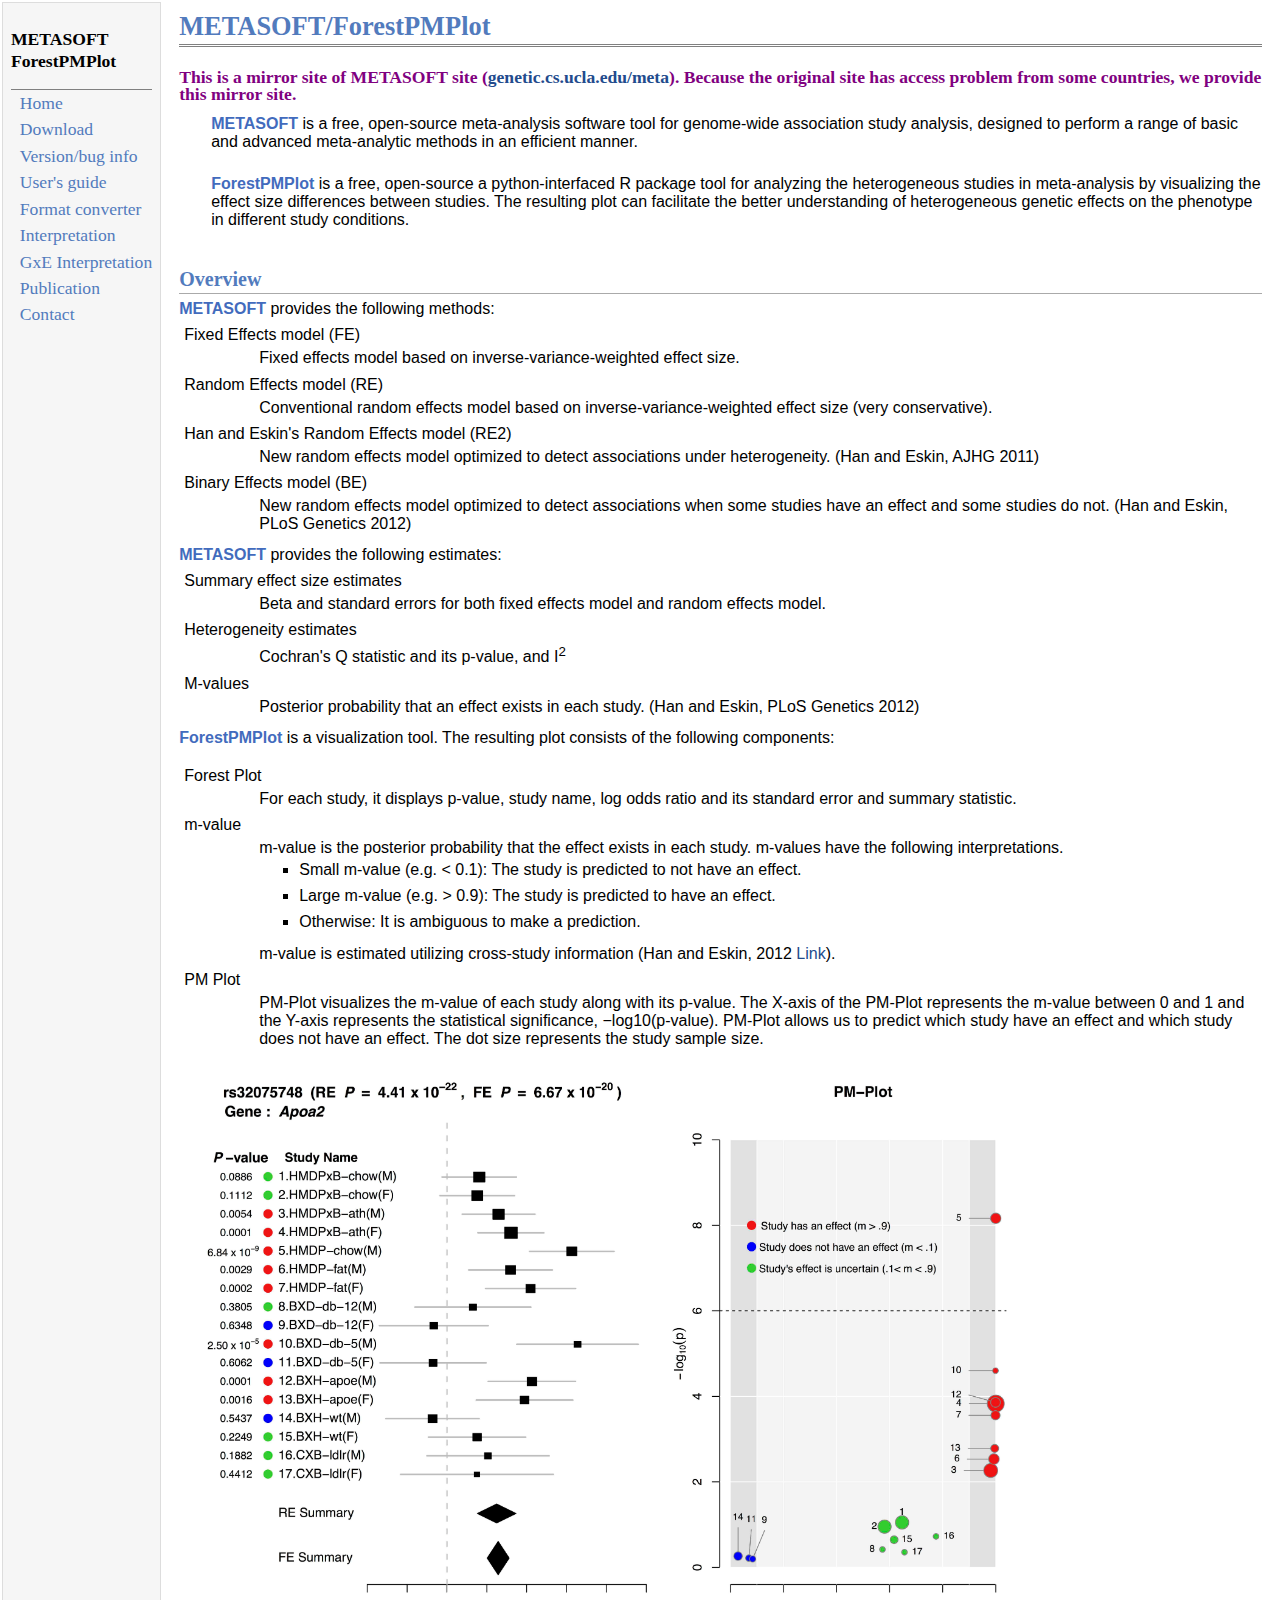
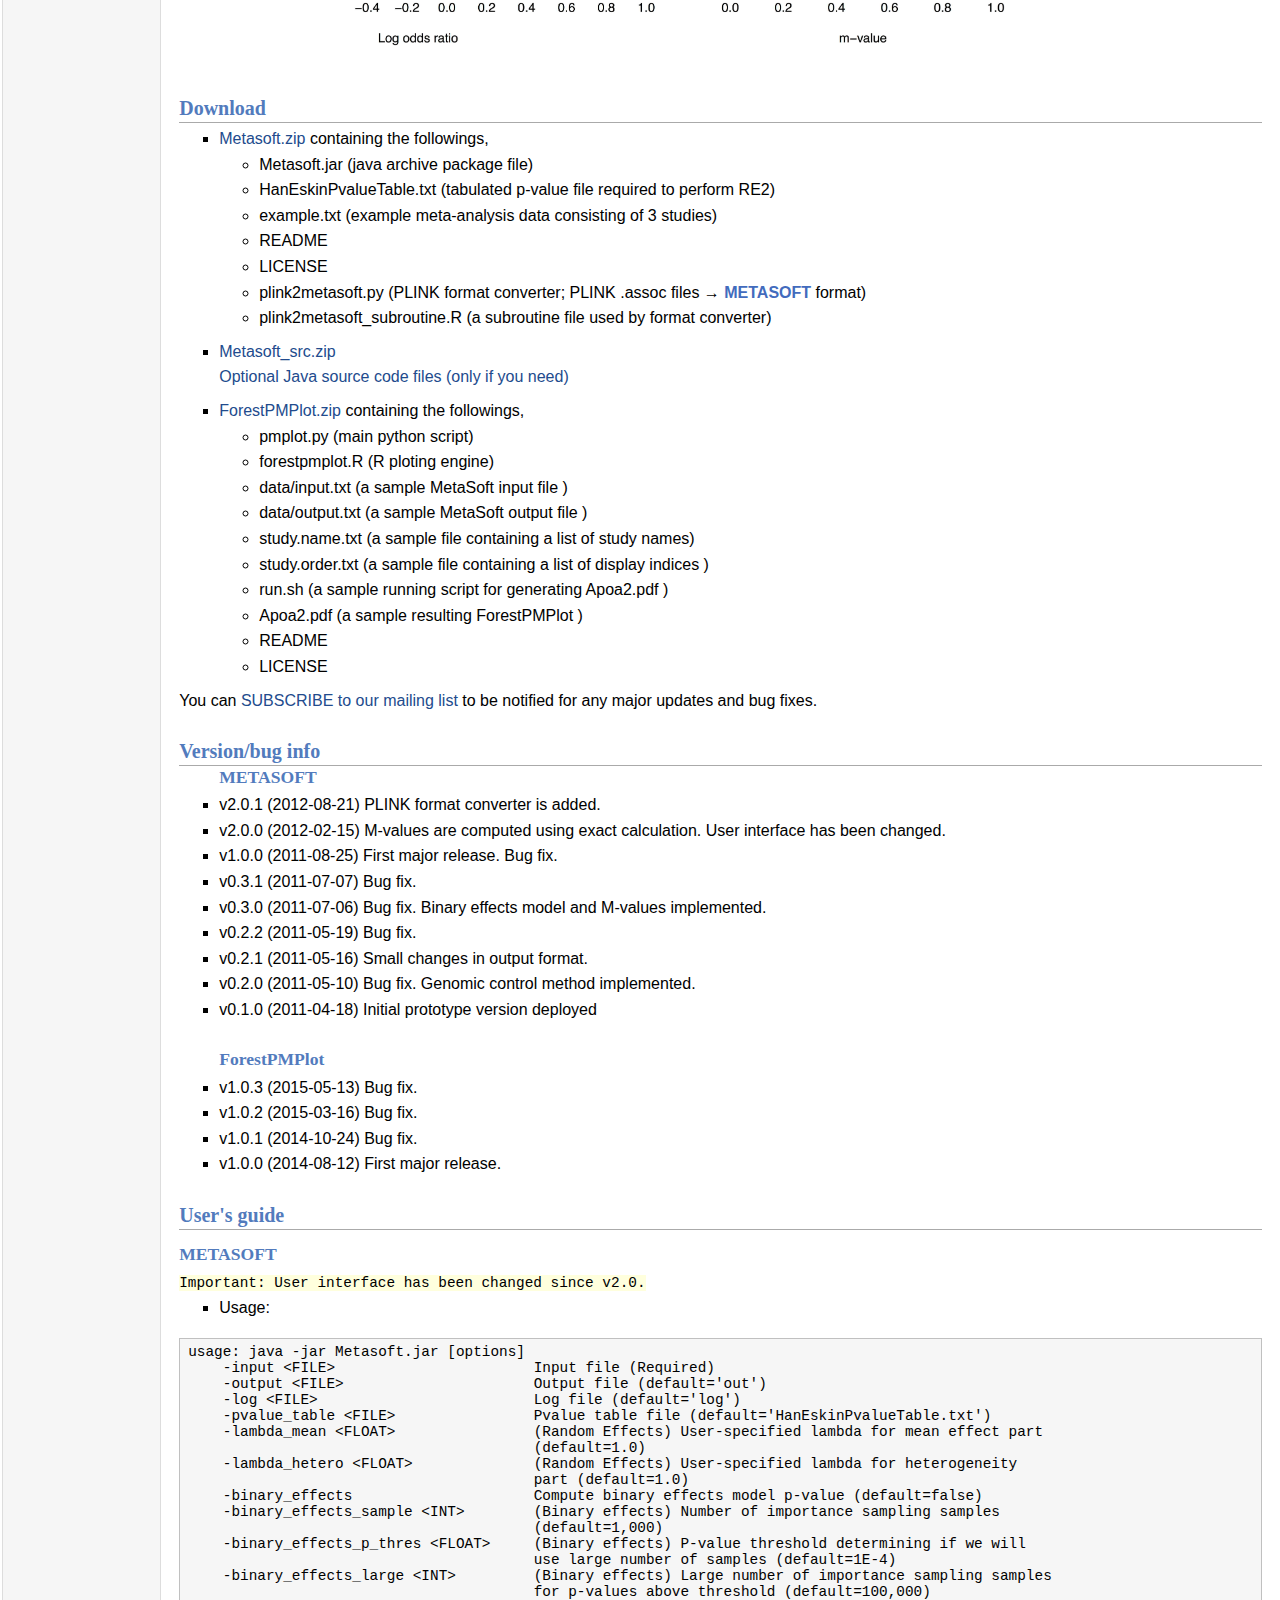
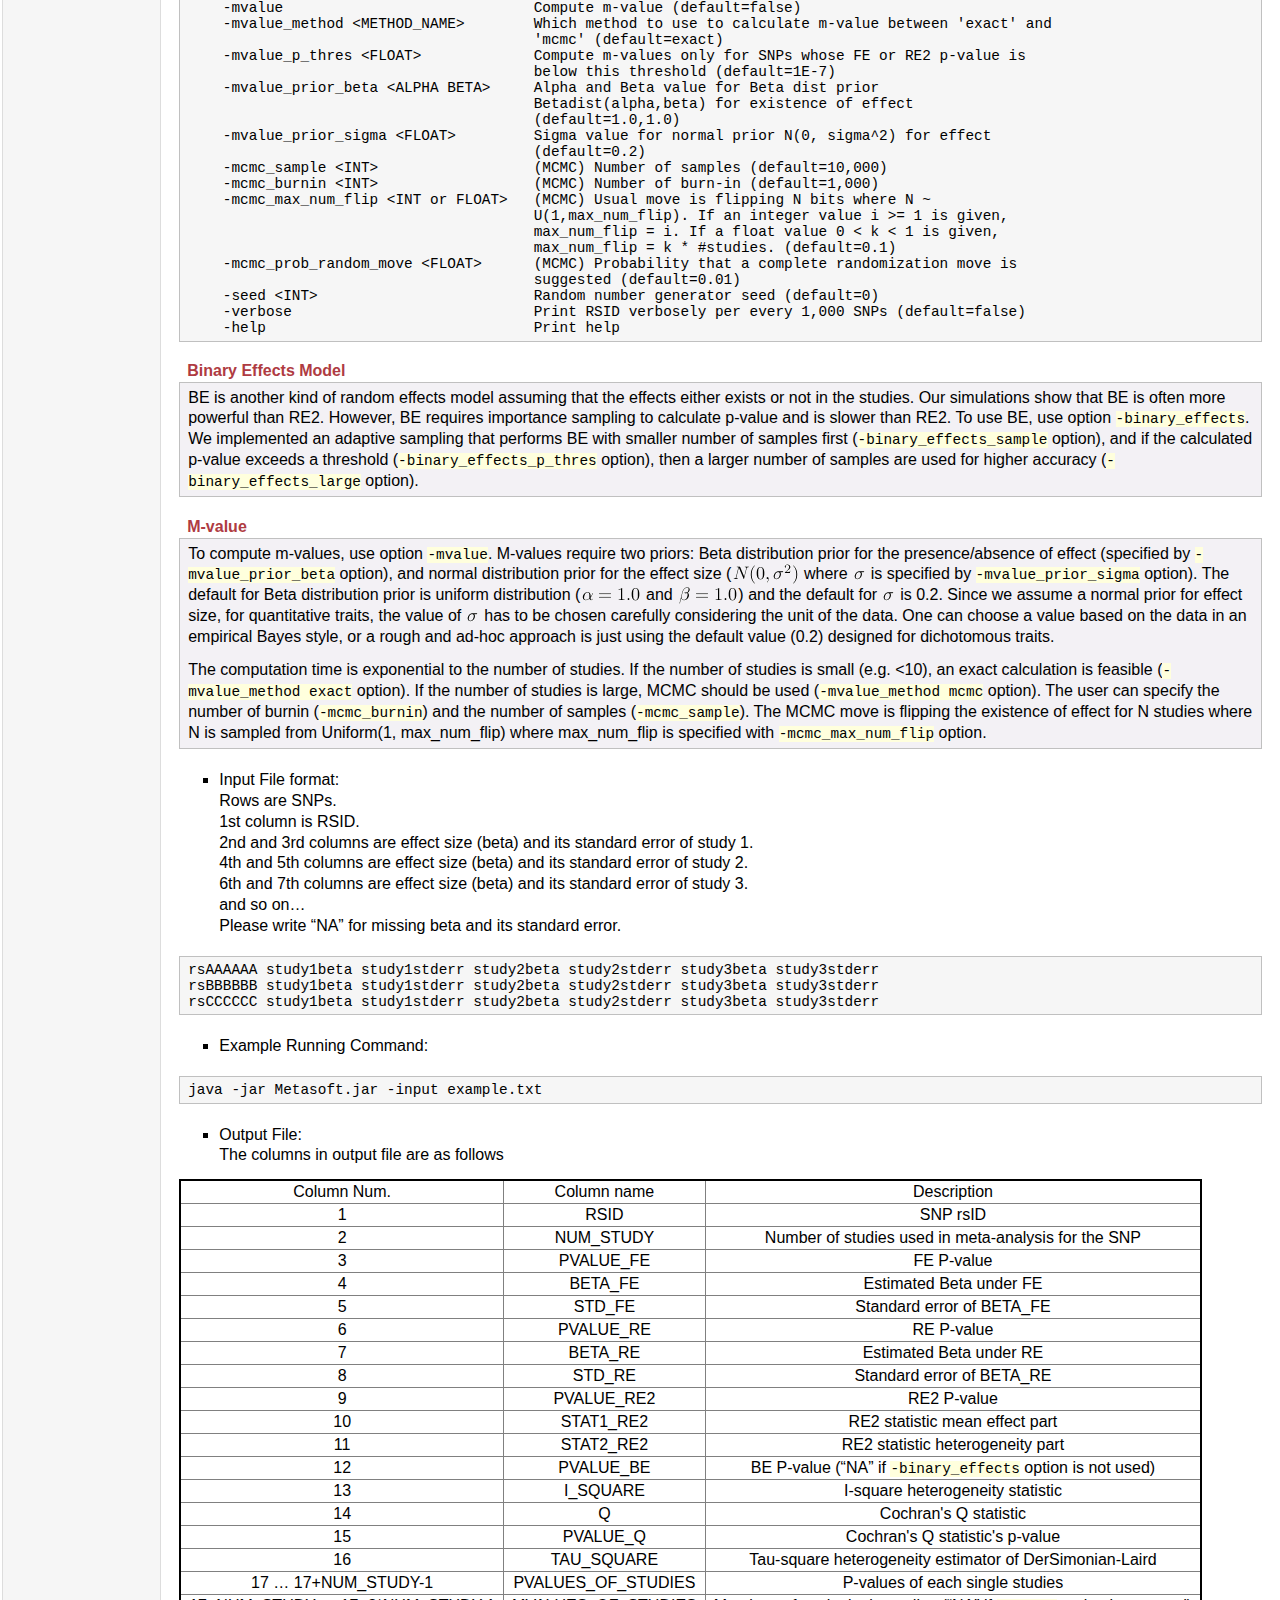
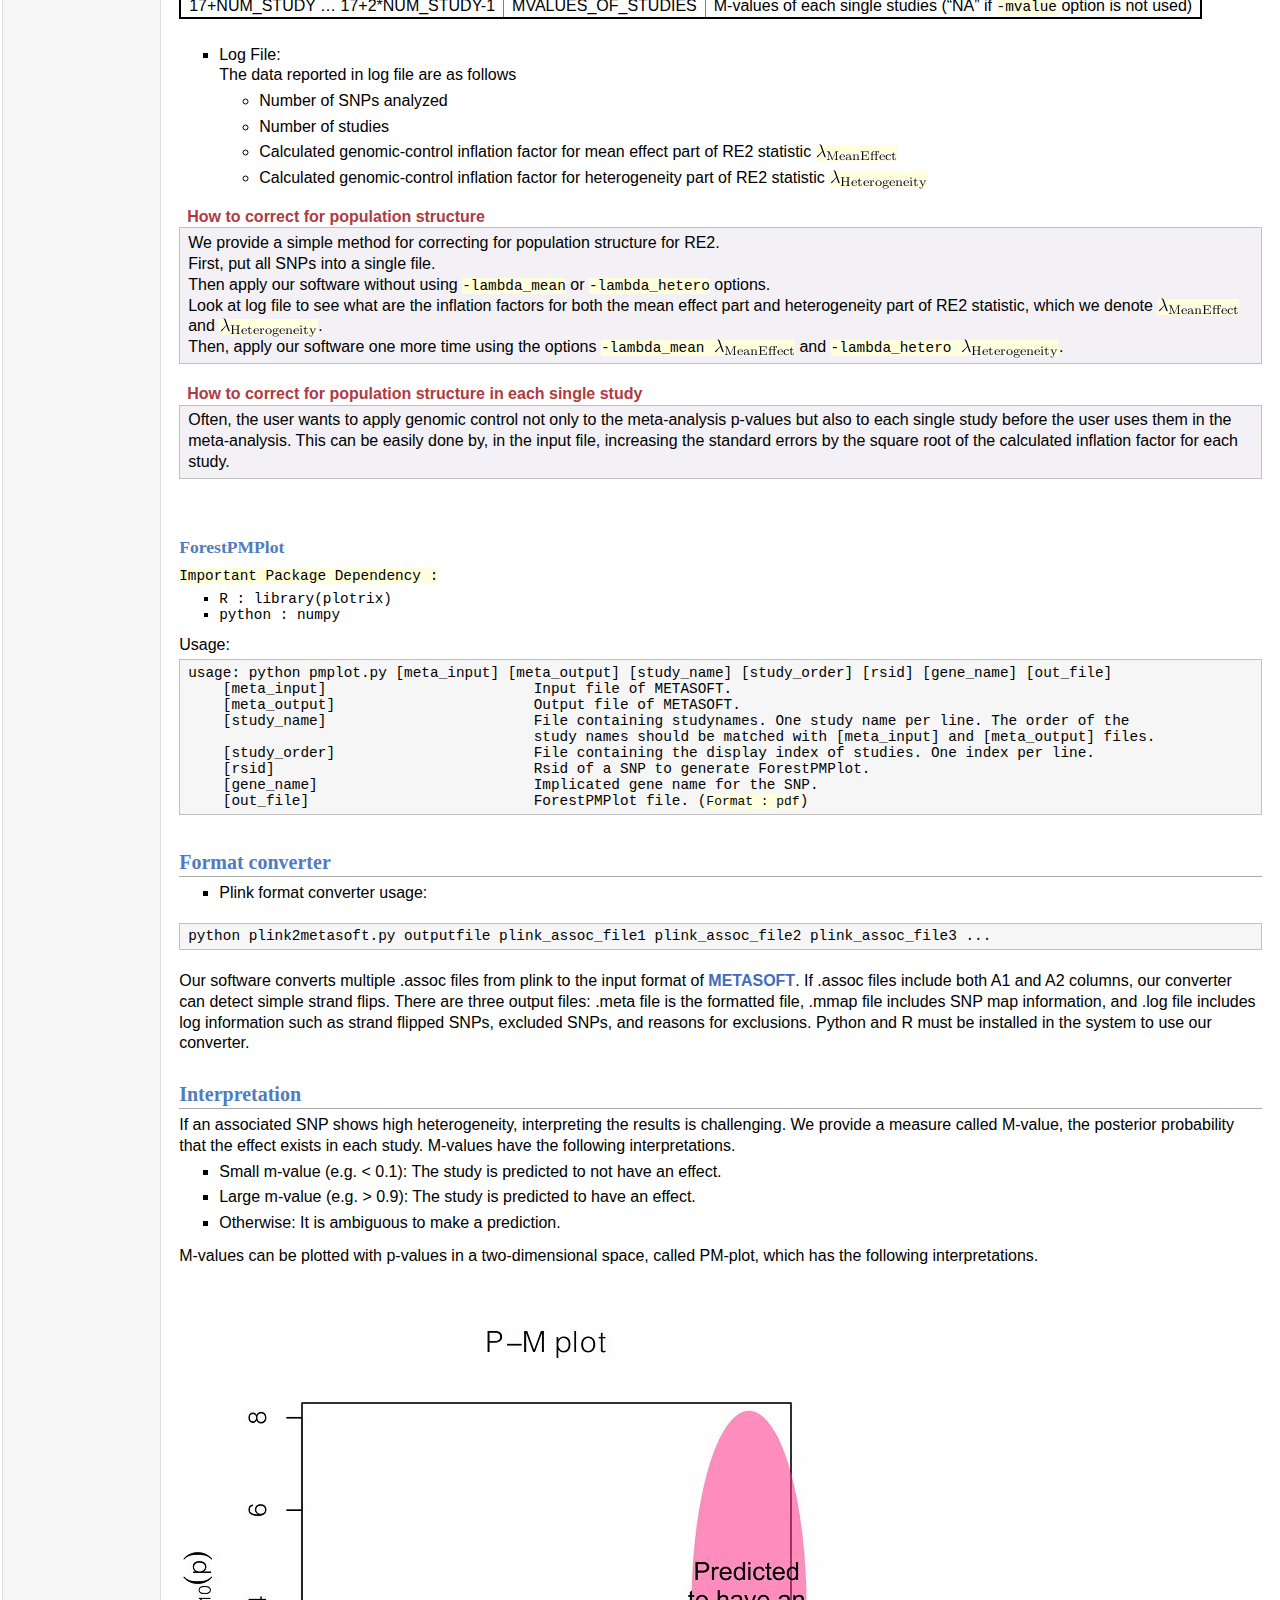
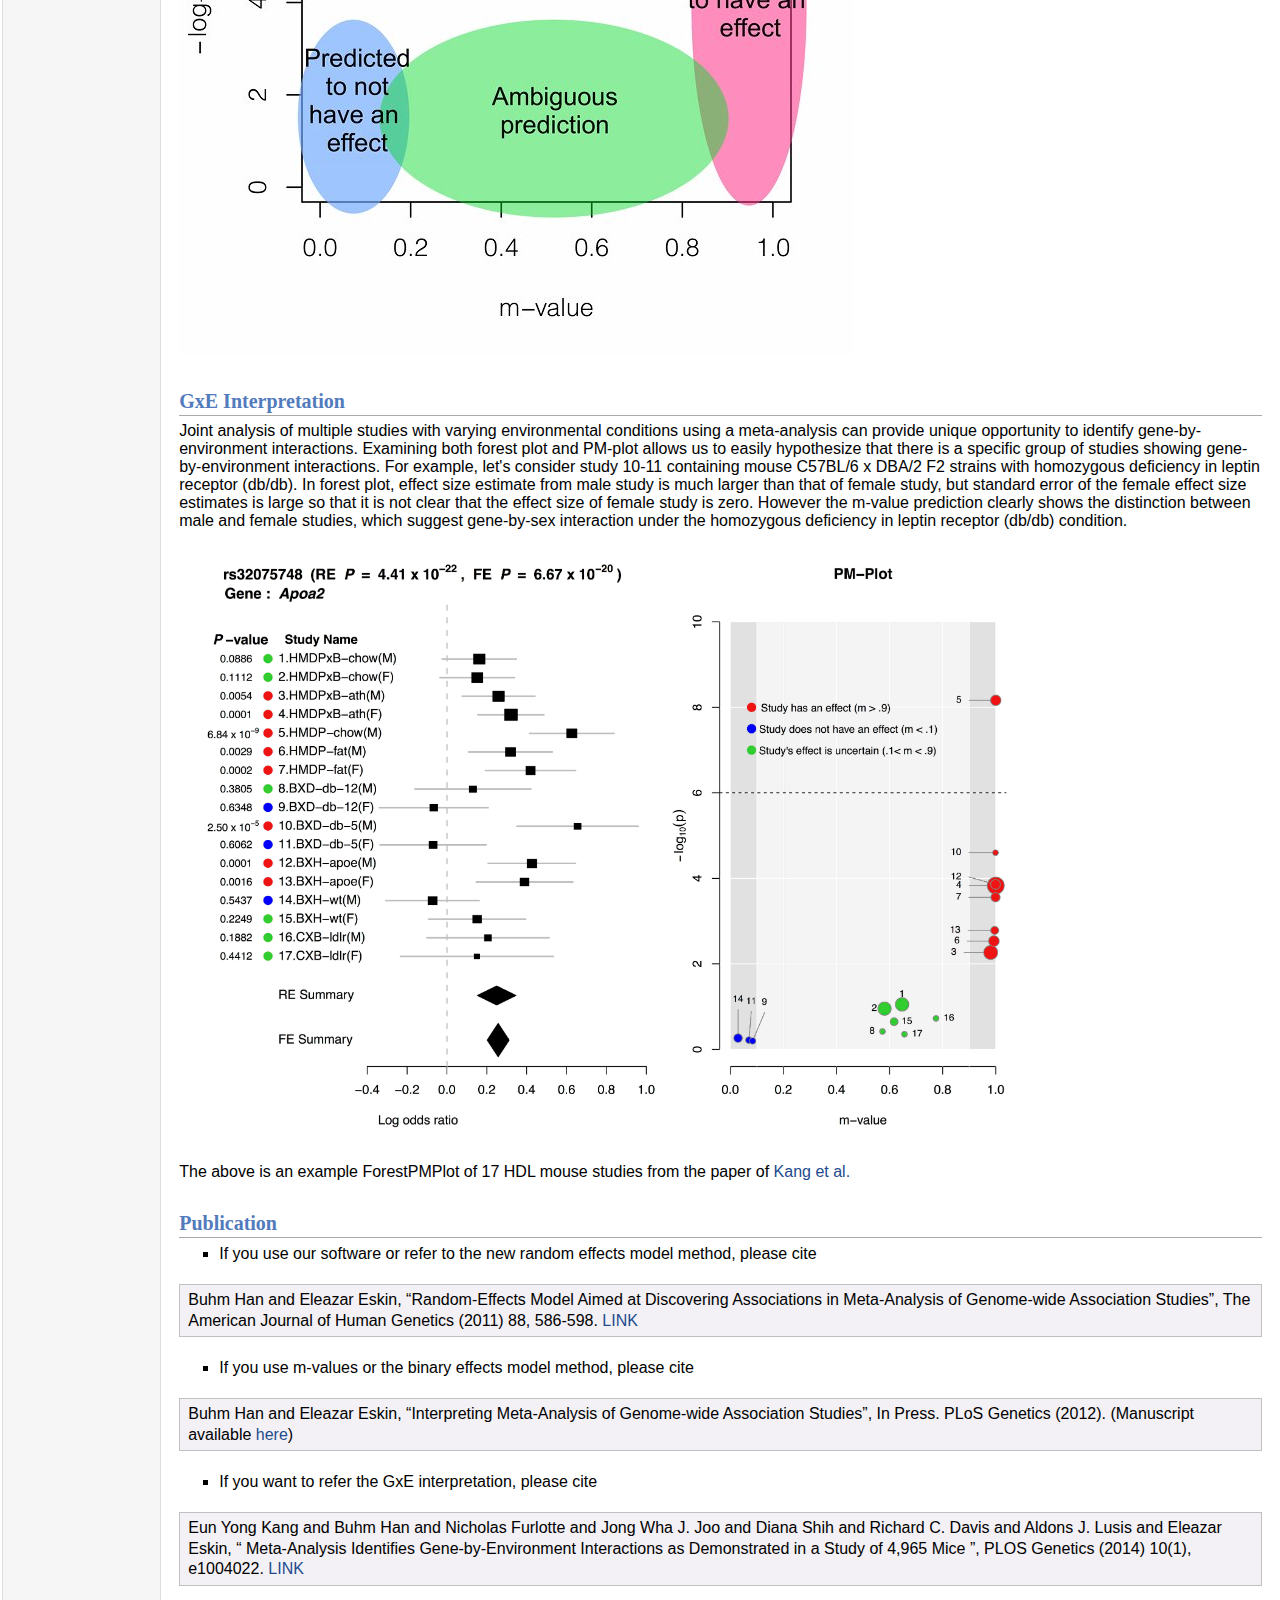
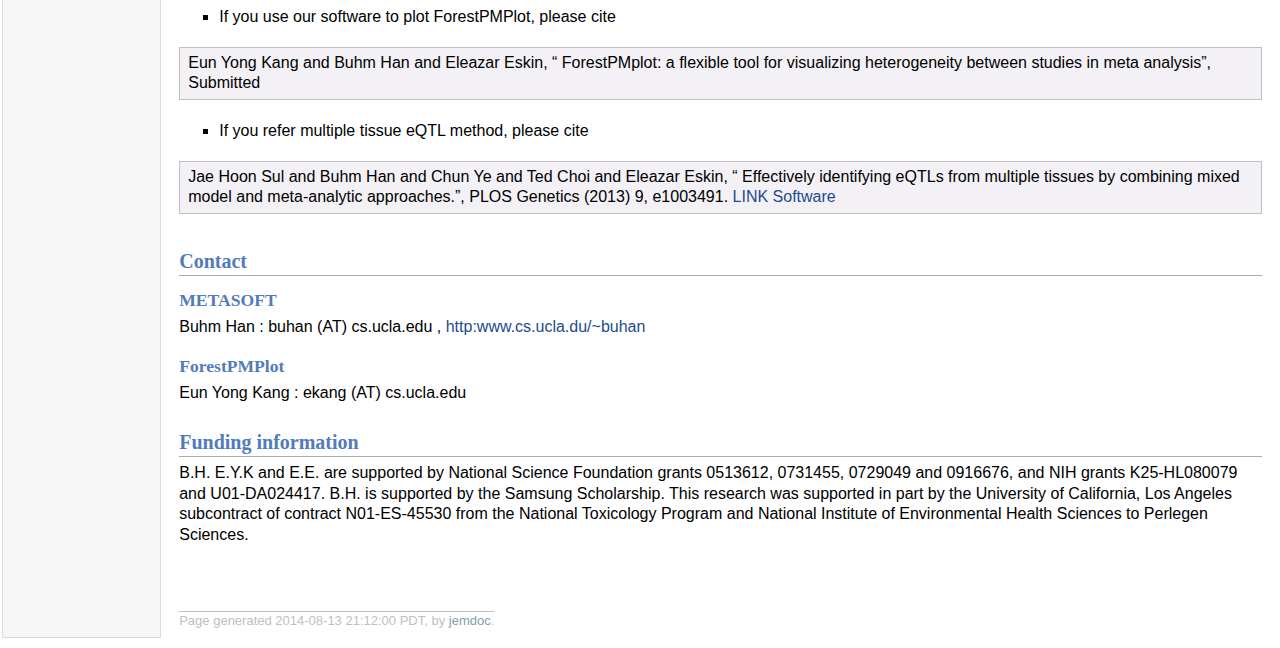
<file: index.html>
<!DOCTYPE html PUBLIC "-//W3C//DTD XHTML 1.1//EN"
  "http://www.w3.org/TR/xhtml11/DTD/xhtml11.dtd">
<html xmlns="http://www.w3.org/1999/xhtml" xml:lang="en">
<head>
<meta name="description" content="forest plot" />
<meta name="description" content="PM plot" />
<meta name="description" content="PM-plot" />
<meta name="description" content="PMPlot" />
<meta name="description" content="Metasoft" />
<meta name="generator" content="jemdoc, see http://jemdoc.jaboc.net/" />
<meta http-equiv="Content-Type" content="text/html;charset=utf-8" />
<link rel="stylesheet" href="meta.css" type="text/css" />
<title>METASOFT/ForestPMPlot</title>
<script type="text/javascript">
var gaJsHost = (("https:" == document.location.protocol) ? "https://ssl." : "http://www.");
document.write(unescape("%3Cscript src='" + gaJsHost + "google-analytics.com/ga.js' type='text/javascript'%3E%3C/script%3E"));
</script>
<script type="text/javascript">
try {
    var pageTracker = _gat._getTracker("UA-22950497-1");
    pageTracker._trackPageview();
} catch(err) {}</script>
<link rel="shortcut icon" href="http://www.cs.ucla.edu/favicon.ico" type="image/x-icon"/>
</head>
<body>
<table summary="Table for page layout." id="tlayout">
<tr valign="top">
<td id="layout-menu">
<div class="menu-category">METASOFT <p>
ForestPMPlot
</div>
<div class="menu-item"><a href="index.html" class="current">Home</a></div>
<div class="menu-item"><a href="index.html#download">Download</a></div>
<div class="menu-item"><a href="index.html#version">Version/bug&nbsp;info</a></div>
<div class="menu-item"><a href="index.html#guide">User's&nbsp;guide</a></div>
<div class="menu-item"><a href="index.html#formatconverter">Format&nbsp;converter</a></div>
<div class="menu-item"><a href="index.html#interpretation">Interpretation</a></div>
<div class="menu-item"><a href="index.html#gxeinterpretation">GxE Interpretation</a></div>
<div class="menu-item"><a href="index.html#publication">Publication</a></div>
<div class="menu-item"><a href="index.html#contact">Contact</a></div>
</td>
<td id="layout-content">
<!-- <h1><div id="toptitle">METASOFT</div></h1> -->
<div id="toptitle"><h1>METASOFT/ForestPMPlot</h1></div>
<h3 class="subtitle" style="color: purple;">
  This is a mirror site of METASOFT site (<a href="https://genetics.cs.ucla.edu/meta">genetic.cs.ucla.edu/meta</a>). 
  Because the original site has access problem from some countries, we provide this mirror site.
</h3>

<div id="subtitle">
<strong>METASOFT</strong> is a free, 
open-source meta-analysis software tool for 
genome-wide association study analysis,
designed to perform 
a range of basic and advanced meta-analytic methods 
in an efficient manner. 
</div>

<div id="subtitle">
<strong>ForestPMPlot</strong> is a free,
open-source
a python-interfaced R package tool for analyzing the heterogeneous studies in meta-analysis by visualizing the effect size differences between studies. 
The resulting plot can facilitate the better understanding of heterogeneous genetic effects on the phenotype in different study conditions.
<!--
ForestPMplot is specifically designed for facilitating the analysis of the effect size differences between studies by visualizing and identifying the existence of the effects.
-->
</div>


<!--

<div class="infoblock">
<div class="blocktitle"><em>NEWS</em></div>
<div class="blockcontent">
<ul>
<li>
  11/4/2013 : New method for correlated input will soon to be posted .. thanks for waiting!<br/>d
(Buhm Han, Jae Hoon Sul, Eleazar Eskin, Paul I. W. de Bakker, Soumya Raychaudhuri. "A general framework for meta-analyzing dependent studies with overlapping subjects in association mapping." http://arxiv.org/abs/1304.8045. 2013.)
<!--   3-12-2013 : Many recent studies are using our New RE method for their primary and secondary analysis !! -->
<!-- <ul> -->

<!-- <li> Chen et al., <em>Molecular Psychiatry,</em> February 2013 </li> -->
<!-- <li> Nyholt et al., <em>Nature Genetics,</em> October 2012 </li> -->
<!-- <li> Kiryluk et al., <em>PLoS Genetics,</em> June 2012 </li> -->
<!-- <li> Perry et al., <em>PLoS Genetics,</em> May 2012 </li> -->
<!-- <li> Stein et al., <em>Nature Genetics,</em> April 2012 </li> -->
<!-- <li> Cho et al., <em>Human Molecular Genetics,</em> February 2012 </li> -->
<!-- </ul> -->
<!-- <li>  -->
<!-- 8-21-2012 : PLINK format converter (PLINK .assoc files &rarr; <strong>METASOFT</strong> format) is up!  -->
<!-- </li> -->
</li>
</ul>
</div></div>


<p><a name="overview"></a></p>
<h2>Overview</h2>
<strong>METASOFT</strong> provides the following methods:
<dl>
<dt>Fixed Effects model (FE)</dt>
<dd>Fixed effects model based on inverse-variance-weighted effect size.</dd>
<dt>Random Effects model (RE)</dt>
<dd>Conventional random effects model based on inverse-variance-weighted effect size
(very conservative). </dd>
<dt> Han and Eskin's Random Effects model (RE2)</dt>
<dd> 
New random effects model optimized to detect associations under heterogeneity. (Han and Eskin, AJHG 2011)</dd>
<dt> Binary Effects model (BE)</dt>
<dd> 
New random effects model optimized to detect associations  when some studies have an effect and some studies do not. (Han and Eskin, PLoS Genetics 2012)</dd>
</dl>
<strong>METASOFT</strong> provides the following estimates:
</dl>
<dt>Summary effect size estimates</dt>
<dd>Beta and standard errors for both fixed effects model and random effects model.</dd>
<dt>Heterogeneity estimates</dt>
<dd>Cochran's Q statistic and its p-value, and I<sup>2</sup></dd>
<dt>M-values</dt>
<dd>Posterior probability that an effect exists in each study. (Han and Eskin, PLoS Genetics 2012)</dd>
</dl>

<p>
<p>
<p>
<p>

<strong>ForestPMPlot</strong> is a visualization tool. The resulting plot 
consists of the following components:
<dl>
<dt>Forest Plot</dt>
<dd> For each study, it displays p-value, study name, log odds ratio and its standard error and summary statistic. </dd>
<dt>m-value</dt>
<dd>
m-value is the posterior probability that the effect exists
in each study.
m-values have the following interpretations.
<ul>
<li><p>Small m-value (e.g. &lt; 0.1): The study is predicted to not have an effect.</p>
</li>
<li><p>Large m-value (e.g. &gt; 0.9): The study is predicted to have an effect.</p>
</li>
<li><p>Otherwise: It is ambiguous to make a prediction.</p>
</li>
</ul>
m-value is estimated utilizing cross-study information (Han and Eskin, 2012
<a href="http://www.plosgenetics.org/article/info%3Adoi%2F10.1371%2Fjournal.pgen.1002555">Link</a>).
</dd>
<dt>PM Plot</dt>
<dd>
PM-Plot visualizes the m-value of each study along with its p-value.
The X-axis of the PM-Plot represents the m-value between 0 and 1 and the
Y-axis represents the statistical significance, −log10(p-value).
PM-Plot allows us to predict which study have an effect and which study does not have an effect.
The dot size represents the study sample size.
<!--ForestPMPlot automatically places the study names (numbers corresponding to the actual names in the forest plot) to minimize the overlap between labels.-->
 </dd>
</dl>
<p><img src="images/apoa2_small.jpg" width="80%" height="80%" border=0></p>





<p><a name="download"></a></p>
<h2>Download</h2>
<ul>
<li><p><a href="../meta/repository/2.0.1/Metasoft.zip"
onClick="javascript: pageTracker._trackPageview('/downloads/zipfile');">
Metasoft.zip
</a> 
containing the followings,</p>
<ul>
<li><p>Metasoft.jar (java archive package file)</p>
</li>
<li><p>HanEskinPvalueTable.txt (tabulated p-value file required to perform RE2)</p>
</li>
<li><p>example.txt (example meta-analysis data consisting of 3 studies)</p>
</li>
<li><p>README</p>
</li>
<li><p>LICENSE</p>
</li>
<li><p>plink2metasoft.py (PLINK format converter; PLINK .assoc files &rarr; <strong>METASOFT</strong> format) </p>
</li>
<li><p>plink2metasoft_subroutine.R (a subroutine file used by format converter) </p>
</li>
</ul>

</li>
</ul>
<ul>
<li><p><a href="repository/2.0.0/Metasoft_src.zip"
onClick="javascript: pageTracker._trackPageview('/downloads/sourcecode');"
>
Metasoft_src.zip 
<p>Optional Java source code files (only if you need)</p>
</a></p>
</li>
</ul>


<ul>
<li><p><a href="../ForestPMPlot/repository/1.0.3/ForestPMPlot.zip" 
onClick="javascript: pageTracker._trackPageview('/downloads/zipfile');">
ForestPMPlot.zip
</a>
containing the followings,</p>
<ul>
<li><p>pmplot.py (main python script)</p>
</li>
<li><p>forestpmplot.R (R ploting engine)</p>
</li>
<li><p>data/input.txt (a sample MetaSoft input file )</p>
</li>
<li><p>data/output.txt (a sample MetaSoft output file )</p>
</li>
<li><p>study.name.txt (a sample file containing a list of study names)</p>
</li>
<li><p>study.order.txt (a sample file containing a list of display indices )</p>
</li>
<li><p>run.sh (a sample running script for generating Apoa2.pdf )</p>
</li>
<li><p>Apoa2.pdf (a sample resulting ForestPMPlot )</p>
</li>
<li><p>README</p>
</li>
<li><p>LICENSE</p>
</li>
</ul>

</li>
</ul>




<p>You can <a href="http://lists.ucla.edu/cgi-bin/mailman/listinfo/metasoft">SUBSCRIBE to our mailing list</a>
to be notified for any major updates and bug fixes.</p>
<p><a name="version"></a></p>
<h2>Version/bug info</h2>
<ul>
<h3>METASOFT</h3>
<li><p>v2.0.1 (2012-08-21) PLINK format converter is added. </p>
</li>
<li><p>v2.0.0 (2012-02-15) M-values are computed using exact calculation. User interface has been changed.</p>
</li>
<li><p>v1.0.0 (2011-08-25) First major release. Bug fix.</p>
</li>
<li><p>v0.3.1 (2011-07-07) Bug fix. </p>
</li>
<li><p>v0.3.0 (2011-07-06) Bug fix. Binary effects model and M-values implemented.</p>
</li>
<li><p>v0.2.2 (2011-05-19) Bug fix.</p>
</li>
<li><p>v0.2.1 (2011-05-16) Small changes in output format.</p>
</li>
<li><p>v0.2.0 (2011-05-10) Bug fix. Genomic control method implemented.</p>
</li>
<li><p>v0.1.0 (2011-04-18) Initial prototype version deployed</p>
</li>
</ul>


<br>

<ul>
<h3>ForestPMPlot</h3>
<li><p>v1.0.3 (2015-05-13) Bug fix. </p>
</li>
<li><p>v1.0.2 (2015-03-16) Bug fix. </p>
</li>
<li><p>v1.0.1 (2014-10-24) Bug fix. </p>
</li>
<li><p>v1.0.0 (2014-08-12) First major release. </p>
</li>
</ul>



<p><a name="guide"></a></p>
<h2>User's guide</h2>
<h3>METASOFT</h3>
<p><tt>Important: User interface has been changed since v2.0.</tt></p>
<ul>
<li><p>Usage:<br /></p>
</li>
</ul>
<div class="codeblock">
<div class="blockcontent"><pre>
usage: java -jar Metasoft.jar [options]
    -input &lt;FILE&gt;                       Input file (Required)
    -output &lt;FILE&gt;                      Output file (default='out')
    -log &lt;FILE&gt;                         Log file (default='log')
    -pvalue_table &lt;FILE&gt;                Pvalue table file (default='HanEskinPvalueTable.txt')
    -lambda_mean &lt;FLOAT&gt;                (Random Effects) User-specified lambda for mean effect part
                                        (default=1.0)
    -lambda_hetero &lt;FLOAT&gt;              (Random Effects) User-specified lambda for heterogeneity
                                        part (default=1.0)
    -binary_effects                     Compute binary effects model p-value (default=false)
    -binary_effects_sample &lt;INT&gt;        (Binary effects) Number of importance sampling samples
                                        (default=1,000)
    -binary_effects_p_thres &lt;FLOAT&gt;     (Binary effects) P-value threshold determining if we will
                                        use large number of samples (default=1E-4)
    -binary_effects_large &lt;INT&gt;         (Binary effects) Large number of importance sampling samples
                                        for p-values above threshold (default=100,000)
    -mvalue                             Compute m-value (default=false)
    -mvalue_method &lt;METHOD_NAME&gt;        Which method to use to calculate m-value between 'exact' and
                                        'mcmc' (default=exact)
    -mvalue_p_thres &lt;FLOAT&gt;             Compute m-values only for SNPs whose FE or RE2 p-value is
                                        below this threshold (default=1E-7)
    -mvalue_prior_beta &lt;ALPHA BETA&gt;     Alpha and Beta value for Beta dist prior
                                        Betadist(alpha,beta) for existence of effect
                                        (default=1.0,1.0)
    -mvalue_prior_sigma &lt;FLOAT&gt;         Sigma value for normal prior N(0, sigma^2) for effect
                                        (default=0.2)
    -mcmc_sample &lt;INT&gt;                  (MCMC) Number of samples (default=10,000)
    -mcmc_burnin &lt;INT&gt;                  (MCMC) Number of burn-in (default=1,000)
    -mcmc_max_num_flip &lt;INT or FLOAT&gt;   (MCMC) Usual move is flipping N bits where N ~
                                        U(1,max_num_flip). If an integer value i &gt;= 1 is given,
                                        max_num_flip = i. If a float value 0 &lt; k &lt; 1 is given,
                                        max_num_flip = k * #studies. (default=0.1)
    -mcmc_prob_random_move &lt;FLOAT&gt;      (MCMC) Probability that a complete randomization move is
                                        suggested (default=0.01)
    -seed &lt;INT&gt;                         Random number generator seed (default=0)
    -verbose                            Print RSID verbosely per every 1,000 SNPs (default=false)
    -help                               Print help
</pre></div></div>
<div class="infoblock">
<div class="blocktitle">Binary Effects Model</div>
<div class="blockcontent">
<p>BE is another kind of random effects model assuming that the effects either exists or not in the studies.
Our simulations show that BE is often more powerful than RE2.
However, BE requires importance sampling to calculate p-value and is slower than RE2.
To use BE, use option <tt>-binary_effects</tt>.
We implemented an adaptive sampling that performs BE with smaller number of samples first (<tt>-binary_effects_sample</tt> option),
and if the calculated p-value exceeds a threshold (<tt>-binary_effects_p_thres</tt> option),
then a larger number of samples are used for higher accuracy (<tt>-binary_effects_large</tt> option).</p>
</div></div>
<div class="infoblock">
<div class="blocktitle">M-value</div>
<div class="blockcontent">
<p>To compute m-values, use option <tt>-mvalue</tt>.
M-values require two priors: Beta distribution prior for the presence/absence of effect
(specified by <tt>-mvalue_prior_beta</tt> option),
and normal distribution prior for the effect size
(<img class="eq" src="eqs/4433396726089002847-130.png" alt="N(0,sigma^2)" style="vertical-align: -5px" /> where <img class="eq" src="eqs/7347888844222465669-130.png" alt="sigma" style="vertical-align: -1px" /> is specified by <tt>-mvalue_prior_sigma</tt> option).
The default for Beta distribution prior is uniform distribution (<img class="eq" src="eqs/3988377981152510166-130.png" alt="alpha=1.0" style="vertical-align: -1px" /> and <img class="eq" src="eqs/3962811144691838643-130.png" alt="beta=1.0" style="vertical-align: -4px" />)
and the default for <img class="eq" src="eqs/7347888844222465669-130.png" alt="sigma" style="vertical-align: -1px" /> is 0.2. 
Since we assume a normal prior for effect size, for quantitative traits, the value of <img class="eq" src="eqs/7347888844222465669-130.png" alt="sigma" style="vertical-align: -1px" />
has to be chosen carefully considering the unit of the data.
One can choose a value based on the data in an empirical Bayes style,
or a rough and ad-hoc approach is just using the default value (0.2) designed for dichotomous traits.</p>
<p>The computation time is exponential to the number of studies.
If the number of studies is small (e.g. &lt;10), an exact calculation is feasible (<tt>-mvalue_method exact</tt> option).
If the number of studies is large, MCMC should be used (<tt>-mvalue_method mcmc</tt> option).
The user can specify the number of burnin (<tt>-mcmc_burnin</tt>) and the number of samples (<tt>-mcmc_sample</tt>).
The MCMC move is flipping the existence of effect for N studies where N is sampled from 
Uniform(1, max_num_flip) where max_num_flip is specified with <tt>-mcmc_max_num_flip</tt> option.</p>
</div></div>
<ul>
<li><p>Input File format:<br />
Rows are SNPs. <br />
1st column is RSID.<br />
2nd and 3rd columns are effect size (beta) and its standard error of study 1.<br />
4th and 5th columns are effect size (beta) and its standard error of study 2.<br />
6th and 7th columns are effect size (beta) and its standard error of study 3.<br />
and so on&hellip;<br />
Please write &ldquo;NA&rdquo; for missing beta and its standard error.</p>
</li>
</ul>
<div class="codeblock">
<div class="blockcontent"><pre>
rsAAAAAA study1beta study1stderr study2beta study2stderr study3beta study3stderr
rsBBBBBB study1beta study1stderr study2beta study2stderr study3beta study3stderr
rsCCCCCC study1beta study1stderr study2beta study2stderr study3beta study3stderr
</pre></div></div>
<ul>
<li><p>Example Running Command:<br /></p>
</li>
</ul>
<div class="codeblock">
<div class="blockcontent"><pre>
java -jar Metasoft.jar -input example.txt
</pre></div></div>
<ul>
<li><p>Output File: <br />
The columns in output file are as follows</p>
</li>
</ul>
<table>
<tr class="r1"><td class="c1">Column Num. </td><td class="c2"> Column name </td><td class="c3"> Description</td></tr>
<tr class="r2"><td class="c1">1 </td><td class="c2"> RSID </td><td class="c3"> SNP rsID </td></tr>
<tr class="r3"><td class="c1">2 </td><td class="c2"> NUM_STUDY </td><td class="c3"> Number of studies used in meta-analysis for the SNP </td></tr>
<tr class="r4"><td class="c1">3 </td><td class="c2"> PVALUE_FE </td><td class="c3"> FE P-value </td></tr>
<tr class="r5"><td class="c1">4 </td><td class="c2"> BETA_FE </td><td class="c3"> Estimated Beta under FE </td></tr>
<tr class="r6"><td class="c1">5 </td><td class="c2"> STD_FE </td><td class="c3"> Standard error of BETA_FE</td></tr>
<tr class="r7"><td class="c1">6 </td><td class="c2"> PVALUE_RE </td><td class="c3"> RE P-value </td></tr>
<tr class="r8"><td class="c1">7 </td><td class="c2"> BETA_RE </td><td class="c3"> Estimated Beta under RE </td></tr>
<tr class="r9"><td class="c1">8 </td><td class="c2"> STD_RE </td><td class="c3"> Standard error of BETA_RE</td></tr>
<tr class="r10"><td class="c1">9 </td><td class="c2"> PVALUE_RE2 </td><td class="c3"> RE2 P-value </td></tr>
<tr class="r11"><td class="c1">10 </td><td class="c2"> STAT1_RE2 </td><td class="c3"> RE2 statistic mean effect part</td></tr>
<tr class="r12"><td class="c1">11 </td><td class="c2"> STAT2_RE2 </td><td class="c3"> RE2 statistic heterogeneity part</td></tr>
<tr class="r13"><td class="c1">12 </td><td class="c2"> PVALUE_BE </td><td class="c3"> BE P-value (&ldquo;NA&rdquo; if <tt>-binary_effects</tt> option is not used) </td></tr>
<tr class="r14"><td class="c1">13 </td><td class="c2"> I_SQUARE </td><td class="c3"> I-square heterogeneity statistic</td></tr>
<tr class="r15"><td class="c1">14 </td><td class="c2"> Q </td><td class="c3"> Cochran's Q statistic </td></tr>
<tr class="r16"><td class="c1">15 </td><td class="c2"> PVALUE_Q </td><td class="c3"> Cochran's Q statistic's p-value </td></tr>
<tr class="r17"><td class="c1">16 </td><td class="c2"> TAU_SQUARE </td><td class="c3"> Tau-square heterogeneity estimator of DerSimonian-Laird </td></tr>
<tr class="r18"><td class="c1">17 &hellip; 17+NUM_STUDY-1 </td><td class="c2"> PVALUES_OF_STUDIES </td><td class="c3"> P-values of each single studies </td></tr>
<tr class="r19"><td class="c1">17+NUM_STUDY &hellip; 17+2*NUM_STUDY-1</td><td class="c2"> MVALUES_OF_STUDIES </td><td class="c3"> M-values of each single studies (&ldquo;NA&rdquo; if <tt>-mvalue</tt> option is not used)
</td></tr></table>
<p><br /></p>
<ul>
<li><p>Log File: <br />
The data reported in log file are as follows</p>
<ul>
<li><p>Number of SNPs analyzed</p>
</li>
<li><p>Number of studies</p>
</li>
<li><p>Calculated genomic-control inflation factor for mean effect part of RE2 statistic <tt><img class="eq" src="eqs/5886870896251534432-130.png" alt="lambda_{rm Mean Effect}" style="vertical-align: -4px" /></tt></p>
</li>
<li><p>Calculated genomic-control inflation factor for heterogeneity part of RE2 statistic <tt><img class="eq" src="eqs/1332660369964033094-130.png" alt="lambda_{rm Heterogeneity}" style="vertical-align: -6px" /></tt></p>
</li>
</ul>

</li>
</ul>
<div class="infoblock">
<div class="blocktitle">How to correct for population structure</div>
<div class="blockcontent">
<p>We provide a simple method for correcting for population structure for RE2.<br />
First, put all SNPs into a single file.<br />
Then apply our software without using <tt>-lambda_mean</tt> or <tt>-lambda_hetero</tt> options.<br />
Look at log file to see what are the inflation factors for both the mean effect
part and heterogeneity part of RE2 statistic,
which we denote <tt><img class="eq" src="eqs/5886870896251534432-130.png" alt="lambda_{rm Mean Effect}" style="vertical-align: -4px" /></tt> and <tt><img class="eq" src="eqs/1332660369964033094-130.png" alt="lambda_{rm Heterogeneity}" style="vertical-align: -6px" /></tt>.<br />
Then, apply our software one more time using 
the options <tt>-lambda_mean <img class="eq" src="eqs/5886870896251534432-130.png" alt="lambda_{rm Mean Effect}" style="vertical-align: -4px" /></tt> and <tt>-lambda_hetero <img class="eq" src="eqs/1332660369964033094-130.png" alt="lambda_{rm Heterogeneity}" style="vertical-align: -6px" /></tt>.</p>
</div></div>
<div class="infoblock">
<div class="blocktitle">How to correct for population structure in each single study</div>
<div class="blockcontent">
<p>Often, the user wants to apply genomic control not only to the 
meta-analysis p-values but also to each single study before 
the user uses them in the meta-analysis.
This can be easily done by, in the input file,
increasing the standard errors by the square root of the 
calculated inflation factor
for each study.</p>
</div></div>

<br>

<h3>ForestPMPlot</h3>

<p><tt>Important Package Dependency :
    <ul>
    <li> R      :   library(plotrix) </li>
    <li> python :   numpy  </li>
    </ul>
</tt></p>
<!-- <ul>
<li><p>Usage:<br /></p>
</li>
</ul> -->
<p>Usage:<br /></p>
<div class="codeblock">
<div class="blockcontent"><pre>
usage: python pmplot.py [meta_input] [meta_output] [study_name] [study_order] [rsid] [gene_name] [out_file]
    [meta_input]                        Input file of METASOFT. <!--<a href="http://genetics.cs.ucla.edu/meta/">METASOFT LINK</a> -->
    [meta_output]                       Output file of METASOFT. <!-- <a href="http://genetics.cs.ucla.edu/meta/">METASOFT LINK</a> -->
    [study_name]                        File containing studynames. One study name per line. The order of the
                                        study names should be matched with [meta_input] and [meta_output] files.
    [study_order]                       File containing the display index of studies. One index per line.
    [rsid]                              Rsid of a SNP to generate ForestPMPlot.
    [gene_name]                         Implicated gene name for the SNP.
    [out_file]                          ForestPMPlot file. (<tt>Format : pdf</tt>)
</pre></div></div>





<p><a name="formatconverter"></a></p>
<h2>Format converter</h2>
<ul>
<li><p>Plink format converter usage:<br /></p>
</li>
</ul>
<div class="codeblock">
<div class="blockcontent"><pre>
python plink2metasoft.py outputfile plink_assoc_file1 plink_assoc_file2 plink_assoc_file3 ...
</pre></div></div>
<p> Our software converts multiple .assoc files from plink to the input format of <strong>METASOFT</strong>.
  If .assoc files include both A1 and A2 columns, our converter can detect simple strand flips.
  There are three output files: .meta file is the formatted file, .mmap file includes SNP map information,
  and .log file includes log information
  such as strand flipped SNPs, excluded SNPs, and reasons for exclusions.
  Python and R must be installed in the system to use our converter.
</p>
<p><a name="interpretation"></a></p>
<h2>Interpretation</h2>
<p>If an associated SNP shows high heterogeneity, 
interpreting the results is challenging.
We provide a measure called M-value, the posterior probability that the effect exists
in each study.
M-values have the following interpretations.</p>
<ul>
<li><p>Small m-value (e.g. &lt; 0.1): The study is predicted to not have an effect.</p>
</li>
<li><p>Large m-value (e.g. &gt; 0.9): The study is predicted to have an effect.</p>
</li>
<li><p>Otherwise: It is ambiguous to make a prediction.</p>
</li>
</ul>
<p>M-values can be plotted with p-values in a two-dimensional space, called PM-plot,
which has the following interpretations.</p>
<p><img src="images/pmplot_smallsize.jpg" border=0></p>

<!--
<p>P-M plot can complement the standard forest plot in the interpretation stage.
Below is an example P-M plot of 
Crohns disease data of
<a href="http://www.ncbi.nlm.nih.gov/pubmed/21102463">Franke et al.</a></p>
<p><img src="images/Figure5_crohns_forest_small.png" border=0></p>
<p>In this figure, WTCCC shows outlier behaviour of possibly no effect,
which is not clearly visible in the forest plot and the p-value plot.</p>
-->


<p><a name="gxeinterpretation"></a></p>
<h2>GxE Interpretation</h2>
<!--
<p>If an associated SNP shows high heterogeneity, 
interpreting the results is challenging.
We provide a measure called M-value, the posterior probability that the effect exists
in each study.
M-values have the following interpretations.</p>
<ul>
<li><p>Small m-value (e.g. &lt; 0.1): The study is predicted to not have an effect.</p>
</li>
<li><p>Large m-value (e.g. &gt; 0.9): The study is predicted to have an effect.</p>
</li>
<li><p>Otherwise: It is ambiguous to make a prediction.</p>
</li>
</ul>
<p>
-->
Joint analysis of multiple studies with varying environmental conditions using a meta-analysis
can provide unique opportunity to identify gene-by-environment interactions.
Examining both forest plot and PM-plot allows us to easily hypothesize that
there is a specific group of studies showing gene-by-environment interactions.
For example, let's consider study 10-11 containing mouse C57BL/6 x DBA/2 F2 strains with homozygous
deficiency in leptin receptor (db/db).
In forest plot,
effect size estimate from male study is much larger than that of female study, but
standard error of the female effect size estimates is large so that it is not clear
that the effect size of female study is zero.
However the m-value prediction clearly shows the distinction between male and female studies,
which suggest gene-by-sex interaction under the homozygous deficiency in leptin receptor (db/db)
condition.

</p>
<p><img src="images/apoa2_small.jpg" width="80%" height="80%" border=0></p>
<p> The above is an example ForestPMPlot of 17 HDL mouse studies from the paper of
<a href="http://www.plosgenetics.org/article/info%3Adoi%2F10.1371%2Fjournal.pgen.1004022">Kang et al.</a></p
>







<p><a name="publication"></a></p>
<h2>Publication</h2>
<ul>
<li><p>If you use our software or refer to the new random effects model method, please cite</p>
</li>
</ul>
<div class="infoblock">
<div class="blockcontent">
<p>Buhm Han and Eleazar Eskin, &ldquo;Random-Effects Model Aimed at Discovering Associations in Meta-Analysis of Genome-wide Association Studies&rdquo;, The American Journal of Human Genetics (2011) 88, 586-598.
<a href="http://www.cell.com/AJHG/abstract/S0002-9297%2811%2900155-8">LINK</a></p>
</div></div>
<ul>
<li><p>If you use m-values or the binary effects model method, please cite</p>
</li>
</ul>
<div class="infoblock">
<div class="blockcontent">
<p>Buhm Han and Eleazar Eskin, &ldquo;Interpreting Meta-Analysis of Genome-wide Association Studies&rdquo;, In Press. PLoS Genetics (2012). (Manuscript available <a href="http://www.cs.ucla.edu/~buhan/papers/2012interpretation.pdf">here</a>)</p>
</div></div>


<ul>
<li><p>If you want to refer the GxE interpretation, please cite</p>
</li>
</ul>
<div class="infoblock">
<div class="blockcontent">
<p>Eun Yong Kang and Buhm Han and Nicholas Furlotte and Jong Wha J. Joo and Diana Shih and Richard C. Davis and Aldons J. Lusis and Eleazar Eskin, &ldquo;
Meta-Analysis Identifies Gene-by-Environment Interactions as Demonstrated in a Study of 4,965 Mice &rdquo;, PLOS Genetics (2014) 10(1), e1004022.
<a href="http://www.plosgenetics.org/article/info%3Adoi%2F10.1371%2Fjournal.pgen.1004022">LINK</a></p>
</div></div>



<ul>
<li><p>If you use our software to plot ForestPMPlot, please cite</p>
</li>
</ul>
<div class="infoblock">
<div class="blockcontent">
<p>Eun Yong Kang and Buhm Han and Eleazar Eskin, &ldquo;
ForestPMplot: a flexible tool for visualizing heterogeneity between studies in meta analysis&rdquo;, Submitted
<!--<a href="http://www.plosgenetics.org/article/info%3Adoi%2F10.1371%2Fjournal.pgen.1004022">LINK</a></p> -->
</div></div>


<ul>
<li><p>If you refer multiple tissue eQTL method, please cite</p>
</li>
</ul>
<div class="infoblock">
<div class="blockcontent">
<p>Jae Hoon Sul and Buhm Han and Chun Ye and Ted Choi and Eleazar Eskin, &ldquo;
Effectively identifying eQTLs from multiple tissues by combining mixed model and meta-analytic approaches.&rdquo;, PLOS Genetics (2013) 9, e1003491.
<a href="http://www.plosgenetics.org/article/info%3Adoi%2F10.1371%2Fjournal.pgen.1003491">LINK</a>
<a href="http://genetics.cs.ucla.edu/metatissue/index.html">Software</a>
</p>
</div></div>





<p><a name="contact"></a>
<h2>Contact</h2>
<h3>METASOFT</h3>
Buhm Han : 
buhan (AT) cs.ucla.edu ,
<a href="http://www.cs.ucla.edu/~buhan">http:<i></i>www.cs.ucla.du/~buhan</a> </p>
<h3>ForestPMPlot</h3>
Eun Yong Kang :
ekang (AT) cs.ucla.edu




<h2>Funding information</h2>
<p>B.H. E.Y.K and E.E. are supported by National Science Foundation grants 0513612, 0731455, 0729049 and 0916676, and NIH grants K25-HL080079 and U01-DA024417. B.H. is supported by the Samsung Scholarship. This research was supported in part by the University of California, Los Angeles subcontract of contract N01-ES-45530 from the National Toxicology Program and National Institute of Environmental Health Sciences to Perlegen Sciences.</p>
<div id="footer">
Page generated 2014-08-13 21:12:00 PDT, by <a href="http://jemdoc.jaboc.net/">jemdoc</a>.
</div>
</td>
</tr>
</table>
</body>
</html>
</file>
<file: meta.css>
/* Metasoft web site css */

table#tlayout {
    border: none;
    border-collapse: separate;
    background: white;
}

body {
    background: white;
    font-family: helvetic, helvetica, arial;
    font-size: 12pt;
    padding-bottom: 8px;
    margin: 0;
}

#layout-menu {
    background: #f6f6f6;
    font-family: Georgia, serif;
    border: 1px solid #dddddd;
    padding-top: 0.5em;
    padding-left: 8px;
    padding-right: 8px;
    font-size: 1.1em;
    width: auto;
    white-space: nowrap;
    text-align: left;
    vertical-align: top;
}

#layout-content {
    padding-top: 1.0em;
    padding-left: 1.0em;
    padding-right: 1.0em;
    border: none;
    background: white;
    text-align: left;
    vertical-align: top;
}

#layout-menu a {
    line-height: 1.5em;
    margin-left: 0.5em;
}

tt {
    background: #ffffdd;
}

pre, tt {
    font-size: 90%;
    font-family: monaco, monospace;
}

a, a > tt {
    color: #224b8d;
    text-decoration: none;
}

a:hover {
    border-bottom: 1px gray dotted;
}

#layout-menu a.current:link, #layout-menu a.current:visited, #layout-menu a:link, #layout-menu a:visited, #layout-menu a:hover {
    color: #527bbd;
    text-decoration: none;
}

div.menu-category {
    border-bottom: 1px solid gray;
    margin-top: 0.8em;
    padding-top: 0.2em;
    padding-bottom: 0.1em;
    font-weight: bold;
}

div.menu-item {
    padding-left: 16px;
    text-indent: -16px;
}

div#toptitle h1 {
    margin-top: -0.0em;
    padding-bottom: 0.2em;
    margin-bottom: 0em;
    border-bottom: 3px double gray;
}

div#subtitle {
    margin-bottom: 1.5em;
    margin-top: 0.5em;
    margin-left: 2em;
}

em {
    font-style: italic;
}

strong {
    color: #426bbd;
    font-weight: bold;
}


h1, h2, h3 {
    font-family: Georgia, serif;
    color: #527bbd;
    margin-top: 0.7em;
    margin-bottom: 0.3em;
    padding-bottom: 0.2em;
    line-height: 1.0;
    padding-top: 0.5em;
    border-bottom: 1px solid #aaaaaa;
}

h1 {
    font-size: 165%;
}

h2 {
    padding-top: 0.8em;
    font-size: 125%;
}

h2 + h3 {
    padding-top: 0.2em;
}

h3 {
    font-size: 110%;
    border-bottom: none;
}

p {
    margin-top: 0.0em;
    margin-bottom: 0.8em;
    padding: 0;
    line-height: 1.3;
}

pre {
    padding: 0;
    margin: 0;
}

div#footer {
    font-size: small;
    border-top: 1px solid #c0c0c0;
    padding-top: 0.1em;
    margin-top: 4.0em;
    color: #c0c0c0;
    float: left;
    padding-bottom: 8px;
}

div#footer a {
    color: #80a0b0;
}

ul, ol, dl {
    margin-top: 0.2em;
    padding-top: 0;
    margin-bottom: 0.8em;
}

/* dl dt { */
/*     background:#5f9be3; */
/*     color:#fff; */
/*     float:left; */
/*     font-weight:bold; */
/*     margin-right:10px; */
/*     padding:5px;  */
/*     width:100px; */
/* } */
 
dt {
    margin-top: 0.2em;
    margin-bottom: 0;
    /* background: #426bbd; */
    /* color:#fff; */
    padding: 5px;
    width: 14em;
    white-space: nowrap;
}

dd {
    margin-bottom: 0;
    margin-left: 5em;
}


/* dd > *:first-child { */
/*     margin-top: 0; */
/* } */

ul {
    list-style-position: outside;
    list-style-type: square;
}

ul ul {
    list-style-type: circle;
}

p + ul, p + ol {
    margin-top: -0.5em;
}

li ul, li ol {
    margin-top: -0.0em;
}

ol {
    list-style-position: outside;
    list-style-type: decimal;
}

li p, dd p {
    margin-bottom: 0.3em;
}


ol ol {
    list-style-type: lower-alpha;
}

ol ol ol {
    list-style-type: lower-roman;
}

p + div.codeblock {
    margin-top: -0.6em;
}

div.codeblock, div.infoblock {
    margin-right: 0%;
    margin-top: 1.2em;
    margin-bottom: 1.3em;
}

div.blocktitle {
    font-weight: bold;
    color: #af3b42;
    margin-top: 1.2em;
    margin-bottom: 0.1em;
    margin-left: 0.5em;
}

div.blockcontent {
    border: 1px solid silver;
    padding: 0.3em 0.5em;
}

div.infoblock > div.blockcontent {
    background: #f3f1f5;
}

div.blockcontent p + ul, div.blockcontent p + ol {
    margin-top: 0.4em;
}

div.infoblock p {
    margin-bottom: 0em;
}

div.infoblock li p, div.infoblock dd p {
    margin-bottom: 0.5em;
}

div.infoblock p + p {
    margin-top: 0.8em;
}

div.codeblock > div.blockcontent {
    background: #f6f6f6;
}

span.pycommand {
    color: #000070;
}

span.statement {
    color: #008800;
}
span.builtin {
    color: #000088;
}
span.special {
    color: #990000;
}
span.operator {
    color: #880000;
}
span.error {
    color: #aa0000;
}
span.comment, span.comment > *, span.string, span.string > * {
    color: #606060;
}

@media print {
    #layout-menu { display: none; }
}

#layout-content h1:first-child, #layout-content h2:first-child, #layout-content h3:first-child {
    margin-top: -0.7em;
}

img.eq {
    padding: 0;
    padding-left: 0.1em;
    padding-right: 0.1em;
    margin: 0;
}

img.eqwl {
    padding-left: 2em;
    padding-top: 0.6em;
    padding-bottom: 0.2em;
    margin: 0;
}

table {
    border: 2px solid black;
    border-collapse: collapse;
}

td {
    padding: 2px;
    padding-left: 0.5em;
    padding-right: 0.5em;
    text-align: center;
    border: 1px solid gray;
}

table + table {
    margin-top: 1em;
}

tr.heading {
    font-weight: bold;
    border-bottom: 2px solid black;
}

img {
    border: none;
}

table.imgtable, table.imgtable td {
    border: none;
    text-align: left;
}

table#intro_and_news {
    border: none;
    border-collapse: separate;
    background: white;
}

#intro {
    border: none;
    width: 50%;
    padding-left: 3em;
    padding-right: 3em;
    /* vertical-align: bottom; */
}

#news {
    border: none;
}
</file>
